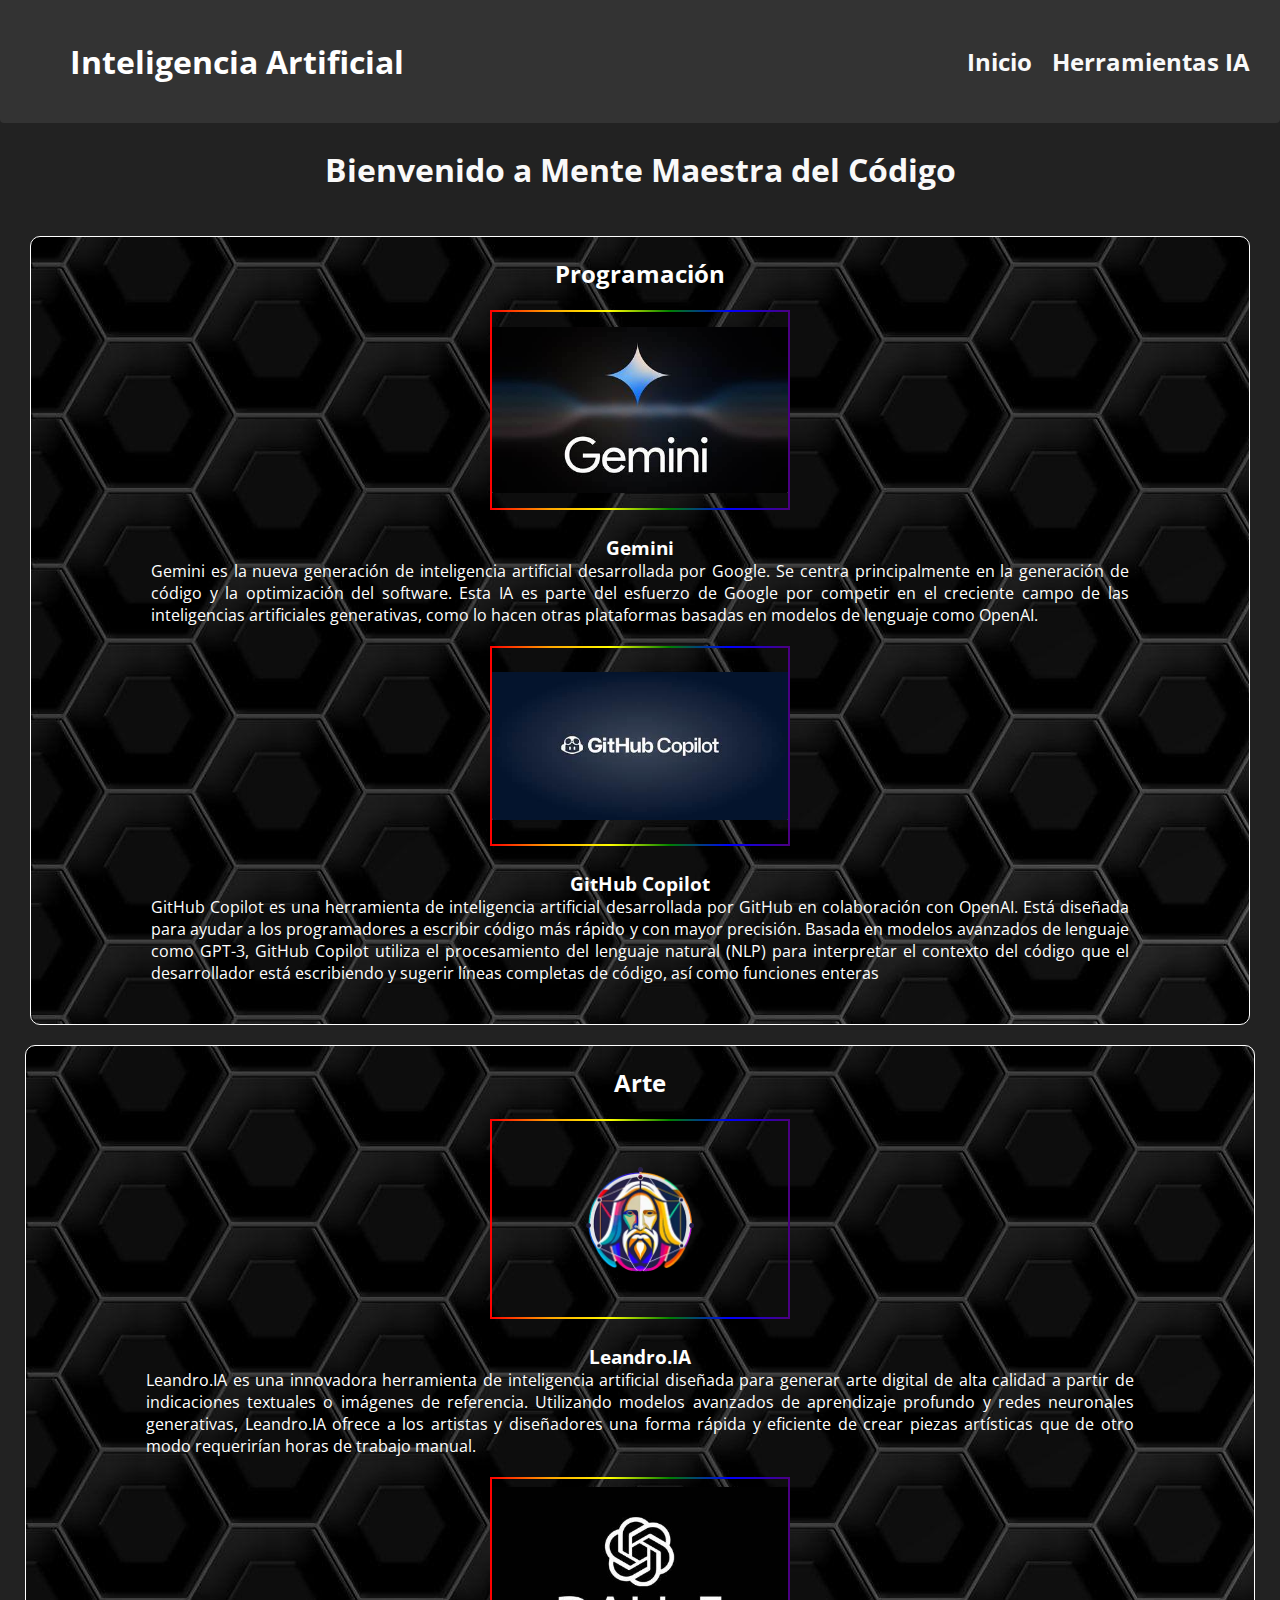
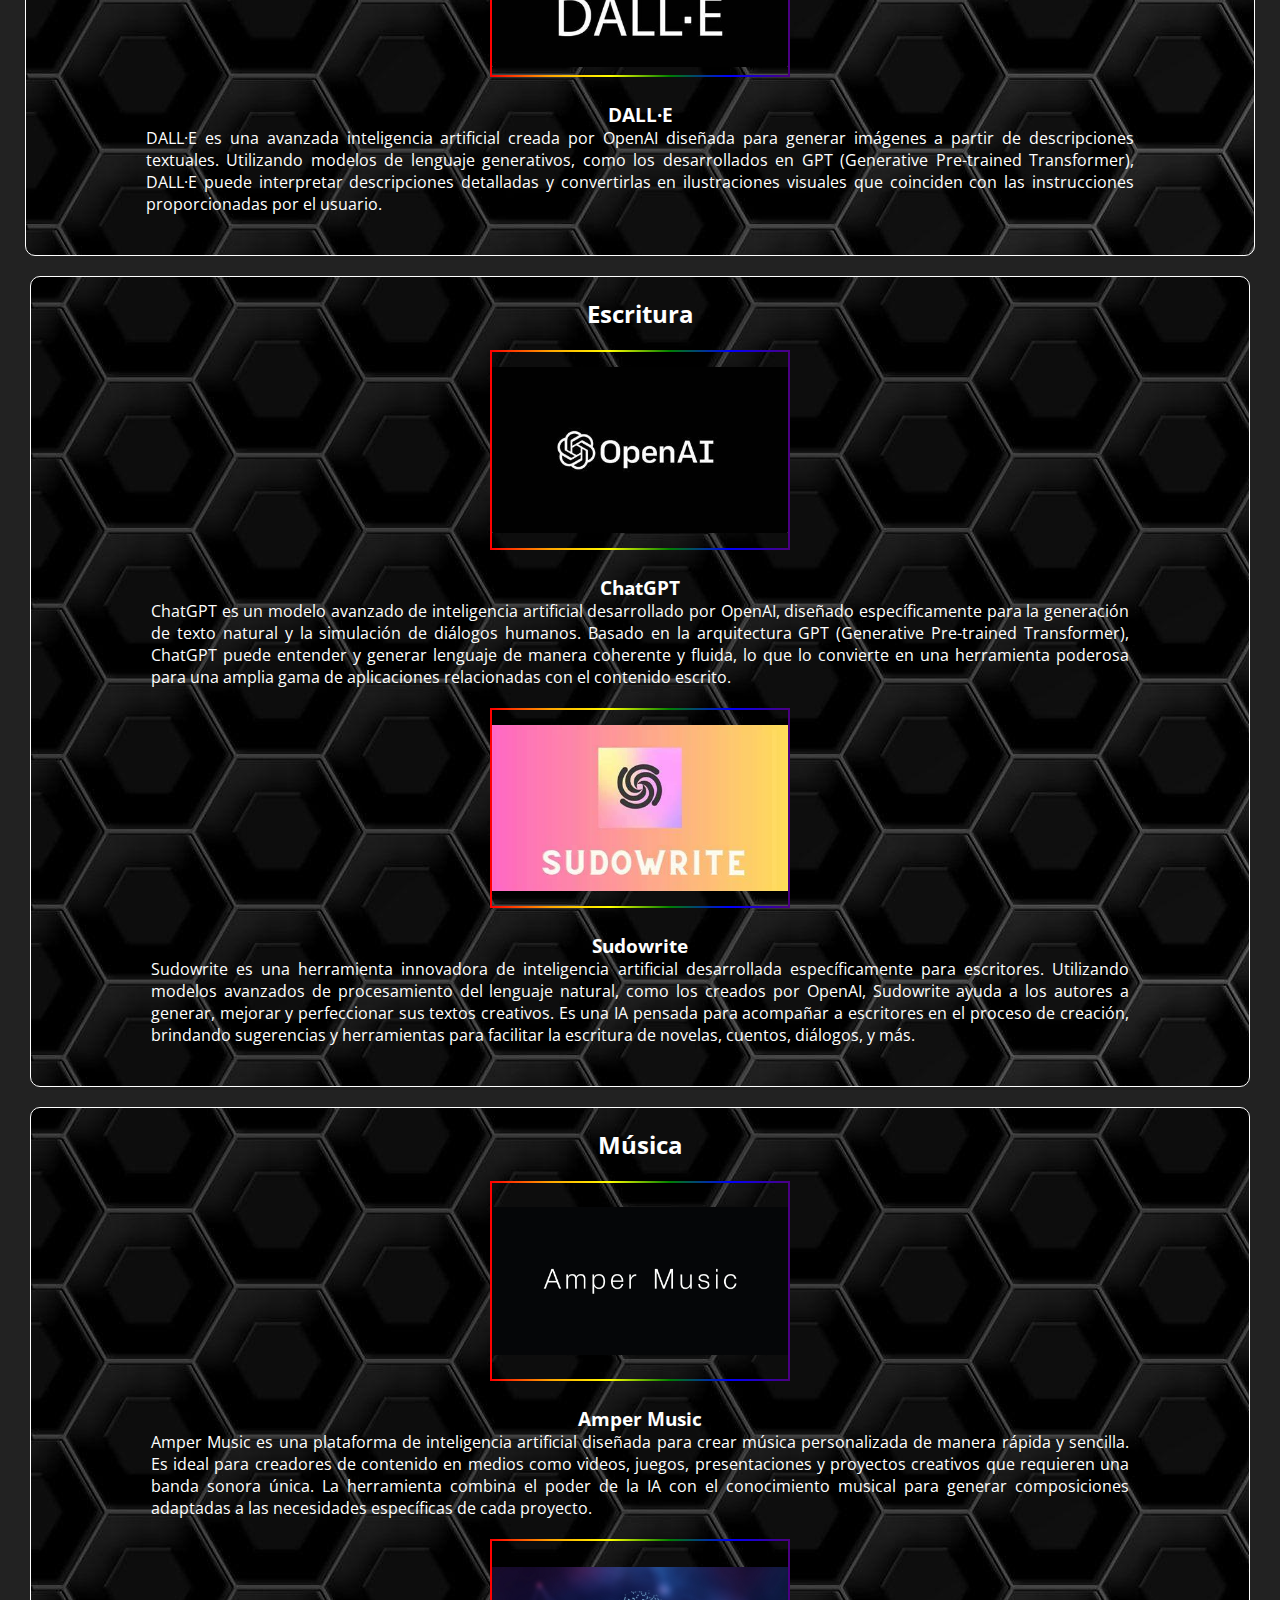
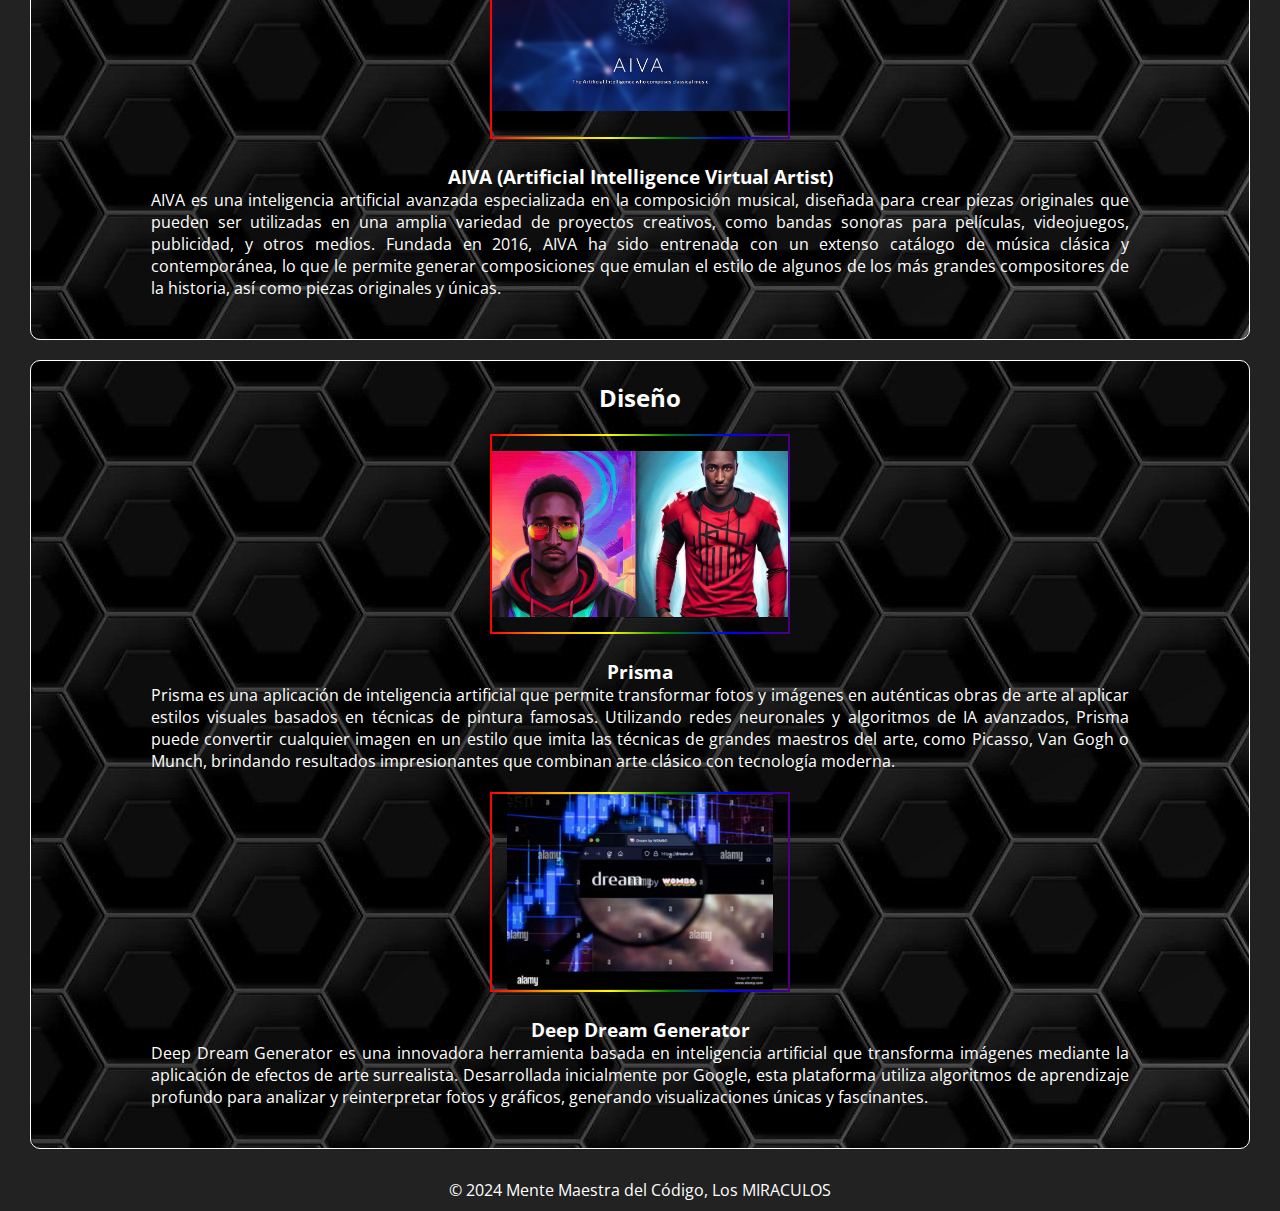
<file: html/clases_de_ia.html>
<!DOCTYPE html>
<html lang="es">
<head>
    <meta charset="UTF-8">
    <meta name="viewport" content="width=device-width, initial-scale=1.0">
    <title>Mente Maestra del Código</title>
    <link rel="icon" type="image/x-icon" href="/img/logo.webp">
    <link rel="stylesheet" href="/css/clases_de_ia.css">
    <link href="https://fonts.googleapis.com/css?family=Open+Sans:400,700&display=swap" rel="stylesheet">
</head>
<body>
    <header>
        <h1>Inteligencia Artificial</h1>
        <nav>
            <ul>
                <li><a href="/index.html">Inicio</a></li>
                <li><a href="/html/clases_de_ia.html">Herramientas IA</a></li>
            </ul>
        </nav>
    </header>
    
    <main>
        <section id="home">
            <h1>Bienvenido a Mente Maestra del Código</h1>
        </section>

        <section id="programacion">
            <h2>Programación</h2>
            <article class="ia">
                <figure>
                    <a href="https://gemini.google.com/app" target="_blank">
                        <img src="/img/gemini.jpg" alt="Logo de Gemini IA">
                    </a> 
                </figure>
                <div>
                    <h3>Gemini</h3>
                    <p>Gemini es la nueva generación de inteligencia artificial desarrollada por Google. Se centra principalmente en la generación de código y la optimización del software. Esta IA es parte del esfuerzo de Google por competir en el creciente campo de las inteligencias artificiales generativas, como lo hacen otras plataformas basadas en modelos de lenguaje como OpenAI.</p>
                </div>
            </article>
            <article class="ia">
                <figure>
                    <a href="https://www.github.com/copilot" target="_blank">
                        <img src="/img/github.jpg" alt="Logo de GitHub Copilot">
                      </a>
                </figure>
                <div>
                    <h3>GitHub Copilot</h3>
                    <p>GitHub Copilot es una herramienta de inteligencia artificial desarrollada por GitHub en colaboración con OpenAI. Está diseñada para ayudar a los programadores a escribir código más rápido y con mayor precisión. Basada en modelos avanzados de lenguaje como GPT-3, GitHub Copilot utiliza el procesamiento del lenguaje natural (NLP) para interpretar el contexto del código que el desarrollador está escribiendo y sugerir líneas completas de código, así como funciones enteras</p>
                </div>
            </article>
        </section>
        
        <section id="arte">
            <h2>Arte</h2>
            <article class="ia">
                <figure>
                    <a href="https://app.leonardo.ai/" target="_blank">
                        <img src="/img/leonardo.webp" alt="Leandro.IA logo"> </a> 
                </figure>
                <div>
                    <h3>Leandro.IA</h3>
                    <p>Leandro.IA es una innovadora herramienta de inteligencia artificial diseñada para generar arte digital de alta calidad a partir de indicaciones textuales o imágenes de referencia. Utilizando modelos avanzados de aprendizaje profundo y redes neuronales generativas, Leandro.IA ofrece a los artistas y diseñadores una forma rápida y eficiente de crear piezas artísticas que de otro modo requerirían horas de trabajo manual.</p>
                </div>
            </article>
            <article class="ia">
                <figure>
<a href="https://www.dalle.ai" target="_blank">
        <img src="/img/dall e.jpg" alt="DALL·E logo"> </a> 
                </figure>
                <div>
                    <h3>DALL·E</h3>
                    <p>DALL·E es una avanzada inteligencia artificial creada por OpenAI diseñada para generar imágenes a partir de descripciones textuales. Utilizando modelos de lenguaje generativos, como los desarrollados en GPT (Generative Pre-trained Transformer), DALL·E puede interpretar descripciones detalladas y convertirlas en ilustraciones visuales que coinciden con las instrucciones proporcionadas por el usuario.</p>
                </div>
            </article>
        </section>
        
        <section id="escritura">
            <h2>Escritura</h2>
            <article class="ia">
                <figure>
                    <a href="https://chatgpt.com/" target="_blank">
                        <img src="/img/chatg.jpg" alt="ChatGPT logo"> </a> 
                </figure>
                <div>
                    <h3>ChatGPT</h3>
                    <p>ChatGPT es un modelo avanzado de inteligencia artificial desarrollado por OpenAI, diseñado específicamente para la generación de texto natural y la simulación de diálogos humanos. Basado en la arquitectura GPT (Generative Pre-trained Transformer), ChatGPT puede entender y generar lenguaje de manera coherente y fluida, lo que lo convierte en una herramienta poderosa para una amplia gama de aplicaciones relacionadas con el contenido escrito.</p>
                </div>
            </article>
            <article class="ia">
                <figure>
                    <a href="https://editor.sudowrite.com" target="_blank">
                        <img src="/img/sud.jpg" alt="Sudowrite logo"> </a> 
                </figure>
                <div>
                    <h3>Sudowrite</h3>
                    <p>Sudowrite es una herramienta innovadora de inteligencia artificial desarrollada específicamente para escritores. Utilizando modelos avanzados de procesamiento del lenguaje natural, como los creados por OpenAI, Sudowrite ayuda a los autores a generar, mejorar y perfeccionar sus textos creativos. Es una IA pensada para acompañar a escritores en el proceso de creación, brindando sugerencias y herramientas para facilitar la escritura de novelas, cuentos, diálogos, y más.</p>
                </div>
            </article>
        </section>
        
        <section id="musica">
            <h2>Música</h2>
            <article class="ia">
                <figure>
                    <a href="https://www.shutterstock.com/es/discover/ampermusic?utm_source=topaitools" target="_blank">
                        <img src="/img/amper.jpg" alt="Amper Music logo"> </a> 
                </figure>
                <div>
                    <h3>Amper Music</h3>
                    <p>Amper Music es una plataforma de inteligencia artificial diseñada para crear música personalizada de manera rápida y sencilla. Es ideal para creadores de contenido en medios como videos, juegos, presentaciones y proyectos creativos que requieren una banda sonora única. La herramienta combina el poder de la IA con el conocimiento musical para generar composiciones adaptadas a las necesidades específicas de cada proyecto.</p>
                </div>
            </article>
            <article class="ia">
                <figure>
                    <a href="https://www.aiva.ai" target="_blank">
                        <img src="/img/aiva.jpg" alt="AIVA logo"> </a> 
                </figure>
                <div>
                    <h3>AIVA (Artificial Intelligence Virtual Artist)</h3>
                    <p>AIVA es una inteligencia artificial avanzada especializada en la composición musical, diseñada para crear piezas originales que pueden ser utilizadas en una amplia variedad de proyectos creativos, como bandas sonoras para películas, videojuegos, publicidad, y otros medios. Fundada en 2016, AIVA ha sido entrenada con un extenso catálogo de música clásica y contemporánea, lo que le permite generar composiciones que emulan el estilo de algunos de los más grandes compositores de la historia, así como piezas originales y únicas.</p>
                </div>
            </article>
        </section>
        
        <section id="diseño">
            <h2>Diseño</h2>
            <article class="ia">
                <figure>
                    <a href="https://www.prism.ai" target="_blank">
                        <img src="/img/prisma.jpg" alt="Prism logo"> </a> 
                </figure>
                <div>
                    <h3>Prisma</h3>
                    <p>Prisma es una aplicación de inteligencia artificial que permite transformar fotos y imágenes en auténticas obras de arte al aplicar estilos visuales basados en técnicas de pintura famosas. Utilizando redes neuronales y algoritmos de IA avanzados, Prisma puede convertir cualquier imagen en un estilo que imita las técnicas de grandes maestros del arte, como Picasso, Van Gogh o Munch, brindando resultados impresionantes que combinan arte clásico con tecnología moderna.</p>
                </div>
            </article>
            <article class="ia">
                <figure>
                    <a href="https://deepdreamgenerator.com" target="_blank">
                        <img src="/img/deep.jpg" alt="Deep Dream Generator logo"> </a> 
                </figure>
                <div>
                    <h3>Deep Dream Generator</h3>
                    <p>Deep Dream Generator es una innovadora herramienta basada en inteligencia artificial que transforma imágenes mediante la aplicación de efectos de arte surrealista. Desarrollada inicialmente por Google, esta plataforma utiliza algoritmos de aprendizaje profundo para analizar y reinterpretar fotos y gráficos, generando visualizaciones únicas y fascinantes.</p>
                </div>
            </article>
        </section>
    </main>

    <footer>
        <p>&copy; 2024 Mente Maestra del Código, Los MIRACULOS</p>
    </footer>

</body>
</html>
</file>
<file: css/clases_de_ia.css>
/* General Styles */
* {
    box-sizing: border-box;
    margin: 0;
    padding: 0;
}

body {
    font-family: 'Open Sans', Arial, sans-serif;
    background-color: #222;
    color: #f9f9f9;
}

header {
    background-color: #333;
    padding: 20px;
    text-align: center;
}

header h1 {
    color: #fff;
}

#home {
    text-align: center;
    padding: 5px 10px;
}

nav ul {
    display: flex;
    justify-content: center;
    list-style: none;
    padding: 0;
}

#programacion {
    background-image: url(/img/fondo.jpg);
    border: 1px solid #ffffff;
    border-radius: 10px;
    margin: 20px 30px;
}

#arte {
    background-image: url(/img/fondo.jpg);
    border: 1px solid #ffffff;
    border-radius: 10px;
    margin: 20px 25px;
}

#escritura {
    background-image: url(/img/fondo.jpg);
    background-color: #333333;
    border: 1px solid #ffffff;
    border-radius: 10px;
    margin: 20px 30px;
}

#musica {
    background-image: url(/img/fondo.jpg);
    background-color: #333333;
    border: 1px solid #ffffff;
    border-radius: 10px;
    margin: 20px 30px;
}

#diseño{
    background-image: url(/img/fondo.jpg);
    background-color: #333333;
    border: 1px solid #ffffff;
    border-radius: 10px;
    margin: 20px 30px;
}

header {
    display: flex;
    justify-content: space-between;
    align-items: center;
    background-color: #333;
    border-radius: 0 0 4px 4px;
    background-size: auto;
    border-radius: 0 0 4px 4px;
}

h1 {
    margin-right: 20px;
    color: #f9f9f9;
    margin: 20px 50PX;
}

p {
    color: #fff;
}

nav {
    display: flex;
    justify-content: flex-end; /* Alinea la navegación a la derecha */
}

nav li {
    margin: 0 10px;
    display: inline-block;
}

nav a {
    text-decoration: none;
    color: #f9f9f9;
    font-size: 1.5em;
    font-weight: bold;
}

section {
    padding: 20px;
}

section h2 {
    color: #fff;
    margin-bottom: 20px;
    text-align: center; /* Centra el título de cada sección */
}

/* Flexbox Layout for .ia items */
.ia {
    display: flex;
    flex-direction: column; /* Coloca la imagen y el texto en columna */
    align-items: center; /* Centra los elementos horizontalmente */
    justify-content: center; /* Centra los elementos verticalmente */
    text-align: center; /* Centra el texto */

    margin-bottom: 20px;
    gap: 20px; /* Espacio entre la imagen y el texto */
    margin: 20px 100px;
}

.ia p{
    text-align: justify;
}

.ia img {
    width: 300px !important;
    height: 200px !important;
    border: 2px solid;
    object-fit: contain;
    border-radius: 10px;
    border-image-source: linear-gradient(to right, #ff0000, #ffa500, #ffff00, #008000, #0000ff, #4b0082);
    border-image-slice: 1;
    animation: rainbow 5s linear infinite;
}

.ia h3, .ia p {
    margin: 0;
    color: #fff;
}

footer {
    background-color: #222222;
    color: #fff;
    padding: 10px;
    text-align: center;
    clear: both;
}

footer p {
    margin: 0;
}

/* Responsive design for smaller screens */
@media (max-width: 768px) {
    .ia {
        text-align: center;
    }

    .ia img {
        margin-bottom: 10px;
    }
}

/* Animación para el borde de colores del arcoíris */
@keyframes rainbow {
    0% {
        border-image-source: linear-gradient(to right, #ff0000, #ffa500, #ffff00, #008000, #0000ff, #4b0082);
    }
    100% {
        border-image-source: linear-gradient(to right, #4b0082, #0000ff, #008000, #ffff00#ffff00 , #ffa500, #ff0000);
    }
}
</file>
